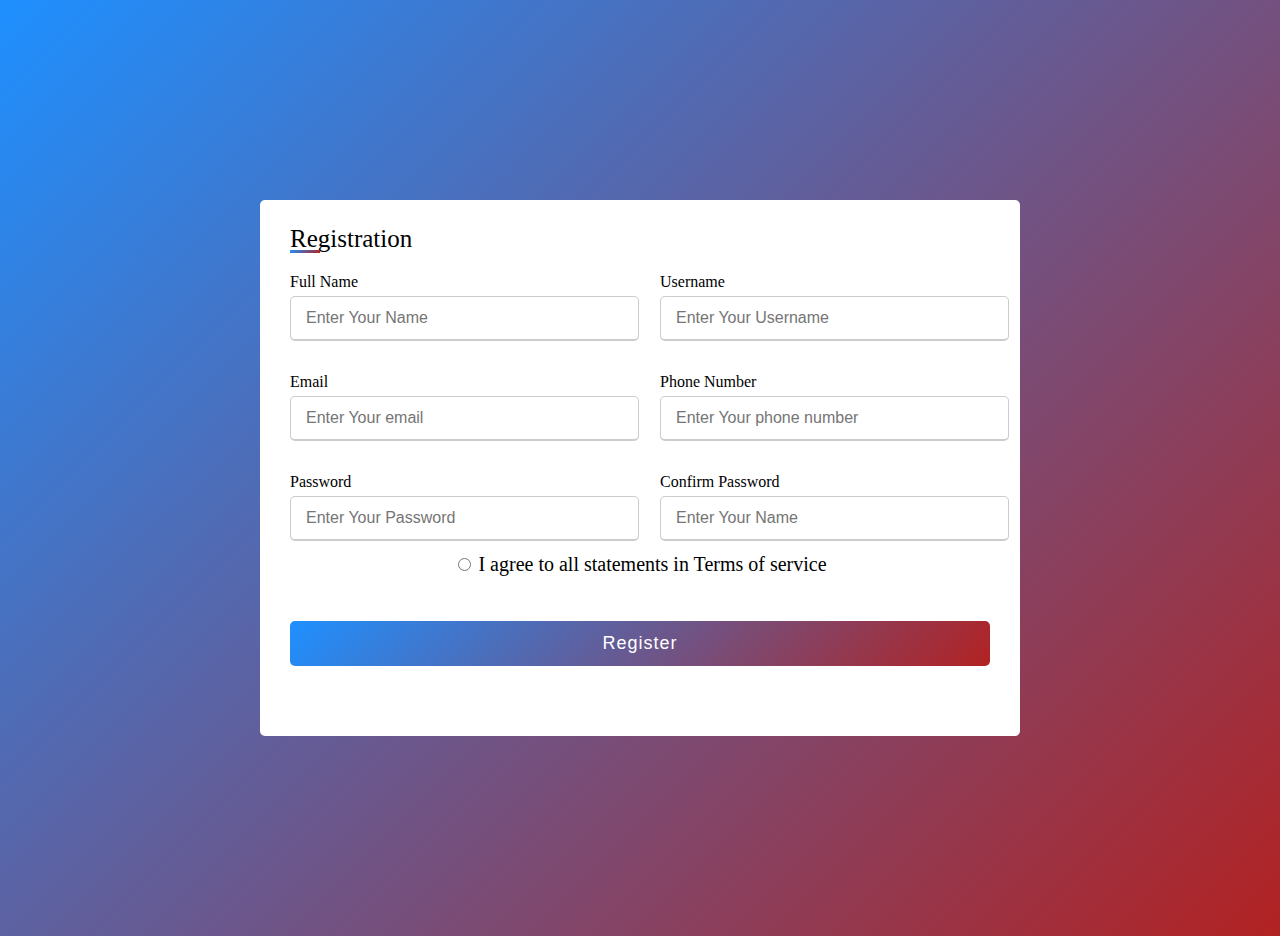
<file: index.html>
<!DOCTYPE html>
<html lang="en" dir="ltr">
    <head>
        <meta chartset="UTF-8">
        <title> Responive Registration Form</title>
        <link rel="stylesheet" href="style.css">
         <meta name="viewport" content="width=device-width, initial-scale=1.0">
        <script defer src = "index.js"></script>
    </head>
    <body>
        <div class="container" id="error">
            <div class="title" >Registration</div>
            <form action="resultpage.html" method="get" id="form">
                <div class="user-details">
                    <div class="input-box">
                        <span class="details">Full Name</span>
                        <input type="text" id="name" placeholder="Enter Your Name" required>
                    </div>
                    <div class="input-box">
                        <span class="details">Username</span>
                        <input type="text" id="username" placeholder="Enter Your Username" >
                    </div>
                    <div class="input-box">
                        <span class="details">Email</span>
                        <input type="text" id="email" placeholder="Enter Your email" >
                    </div>
                    <div class="input-box">
                        <span class="details">Phone Number</span>
                        <input type="text" id="phone" placeholder="Enter Your phone number" >
                    </div>
                    <div class="input-box">
                        <span class="details">Password</span>
                        <input type="text" id="password" placeholder="Enter Your Password" >
                    </div>
                    <div class="input-box">
                        <span class="details">Confirm Password</span>
                        <input type="text" id="confirm-password" placeholder="Enter Your Name" >
                    </div>
                    <div class="term-agreement">
                        <input type="radio" name="accept" id="dot">
                        <!--<span class="dot-one"></span>-->
                        <label for="dot">
                            <span class="term-agreement-accept">I agree to all statements in Terms of service</span>
                        </lable>
                    </div>

                </div>
                <div class="button">
                    <input type="submit" value="Register" onclick="handleSubmit()" >
                </div>
            </form>
        </div>

    </body>
</html>
</file>
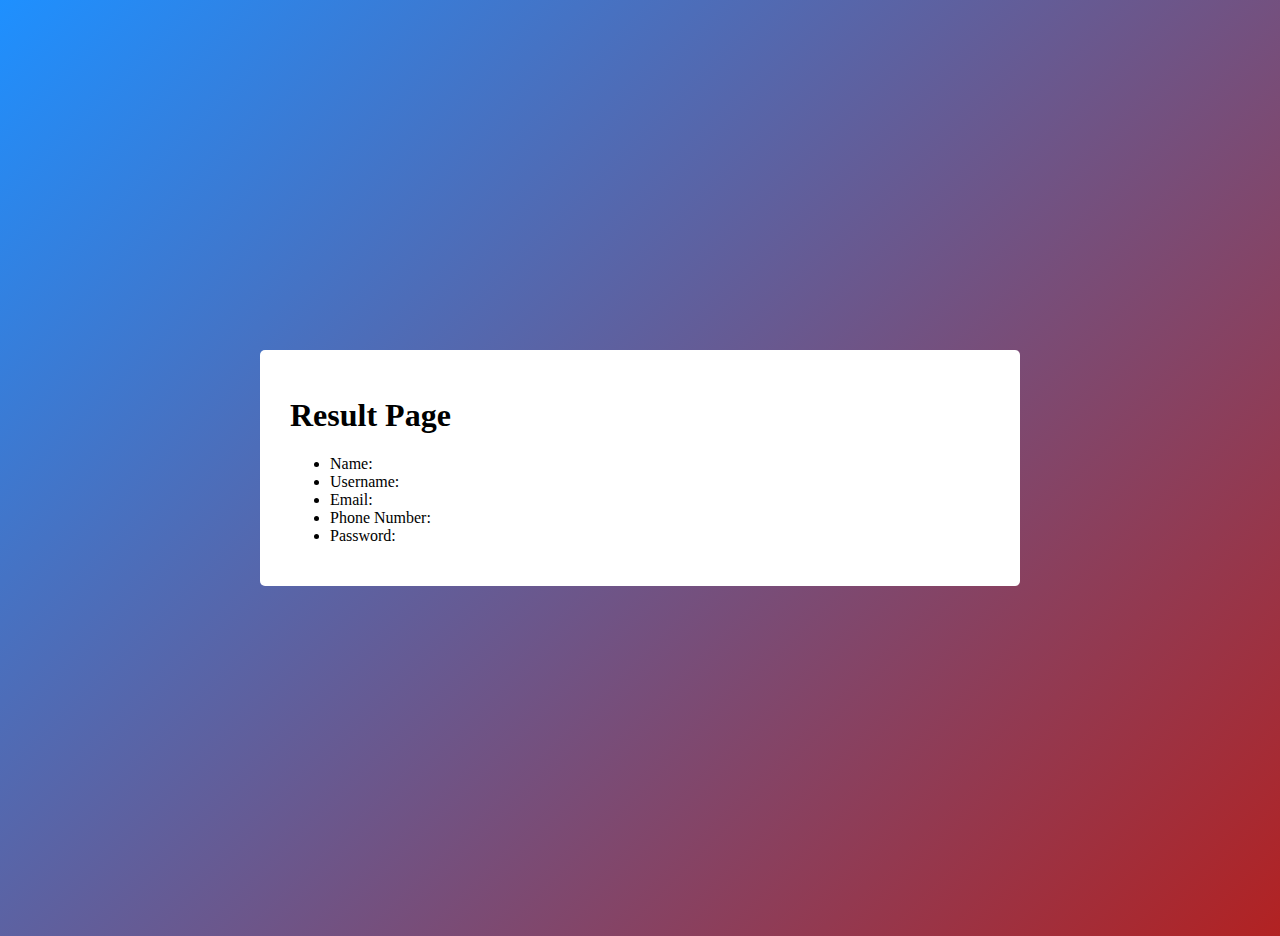
<file: resultpage.html>
<!DOCTYPE html>
<html lang="en" dir="ltr">
    <head>
        <meta chartset="UTF-8">
        <title> Responive Registration Form</title>
        <link rel="stylesheet" href="style.css">
         <meta name="viewport" content="width=device-width, initial-scale=1.0">
         <script defer src = "resultpage.js"></script>
    </head>
    <body>
        <div class="container">
            <div>
                <h1> Result Page </h1>
                <ul>
                    <li>Name: <span id="result-name"></span></li>
                    <li>Username: <span id="result-username"></span></li>
                    <li>Email: <span id="result-email"></span></li>
                    <li>Phone Number: <span id="result-phone"></span></li>
                    <li>Password: <span id="result-password"></span></li>
                </ul>
            </div>
        </div>
    </body>
</html>
</file>
<file: style.css>
/*@import url('https://fonts.googleapis.com/css2?family=Poppins:wght@200;300;400;500;600;');
*{
    margin: 0;
    padding: 0;
    box-sizing: border-box;
    font-family: 'Poppins',sans-serif;
}*/

body{
    display: flex;
    height: 100vh;
    justify-content: center;
    align-items: center;
    padding: 10px;
    background: linear-gradient(135deg, #1E90ff, #B22222);
}

.container{
    max-width: 700px;
    width: 100%;
    background: #fff;
    padding: 25px 30px;
    border-radius: 5px;

}

.container .title{
    font-size: 25px;
    font-weight: 500;
    position: relative;
}

.container .title::before{
    content: '';
    position: absolute;
    left:0;
    bottom:0;
    height: 3px;
    width: 30px;
    background: linear-gradient(135deg, #1E90ff, #B22222);
}

.container form .user-details{
    display: flex;
    flex-wrap: wrap;
    justify-content: space-between;
}

form .user-details .input-box{
    margin: 20px 0 12px 0;
    width: calc(100% / 2 - 20px);
}

.user-details .input-box .details{
    display: block;
    font-weight: 500;
    margin-bottom: 5px;
}

.user-details .input-box input{
    height: 40px;
    width: 100%;
    outline: none;
    border-radius: 5px;
    border: 1px solid #ccc;
    padding-left: 15px;
    font-size: 16px;
    border-bottom-width: 2px;
    transition: all 0.3s ease;
}

/*.user-details .input-box input:focus,
.user-details .input-box input:valid{
    border-color: #1E90ff;
}*/

form .term-agreement{
    /*display: flex;*/
    margin: auto;
}

form .term-agreement .term-agreement-accept{
    font-size: 20px;
    font-weight: 500;
    justify-content: space-between;
}

/*
.term-agreement .dot-one{
    height: 18px;
    width: 18px;
    background: #d9d9d9;
    border-radius: 50%;
    margin-right: 10px;
    border: 5px solid transparent;
}

#dot:checked ~ .term-agreement .dot-one{
    border-color: #d9d9d9;
    background:#B22222;
}

form input[type="radio"]{
    display:none;
}
*/

form .button{
    height: 45px;
    margin: 45px 0;
}
form .button input{
    height :100%;
    width:100%;
    outline: none;
    color:#fff;
    border: none;
    font-size: 18px;
    font-weight:500;
    border-radius: 5px;
    letter-spacing: 1px;
    background: linear-gradient(135deg, #1E90ff, #B22222);
}

@media (max-width: 584px) {
    .container{
        max-width: 100%;
    }
}
</file>
